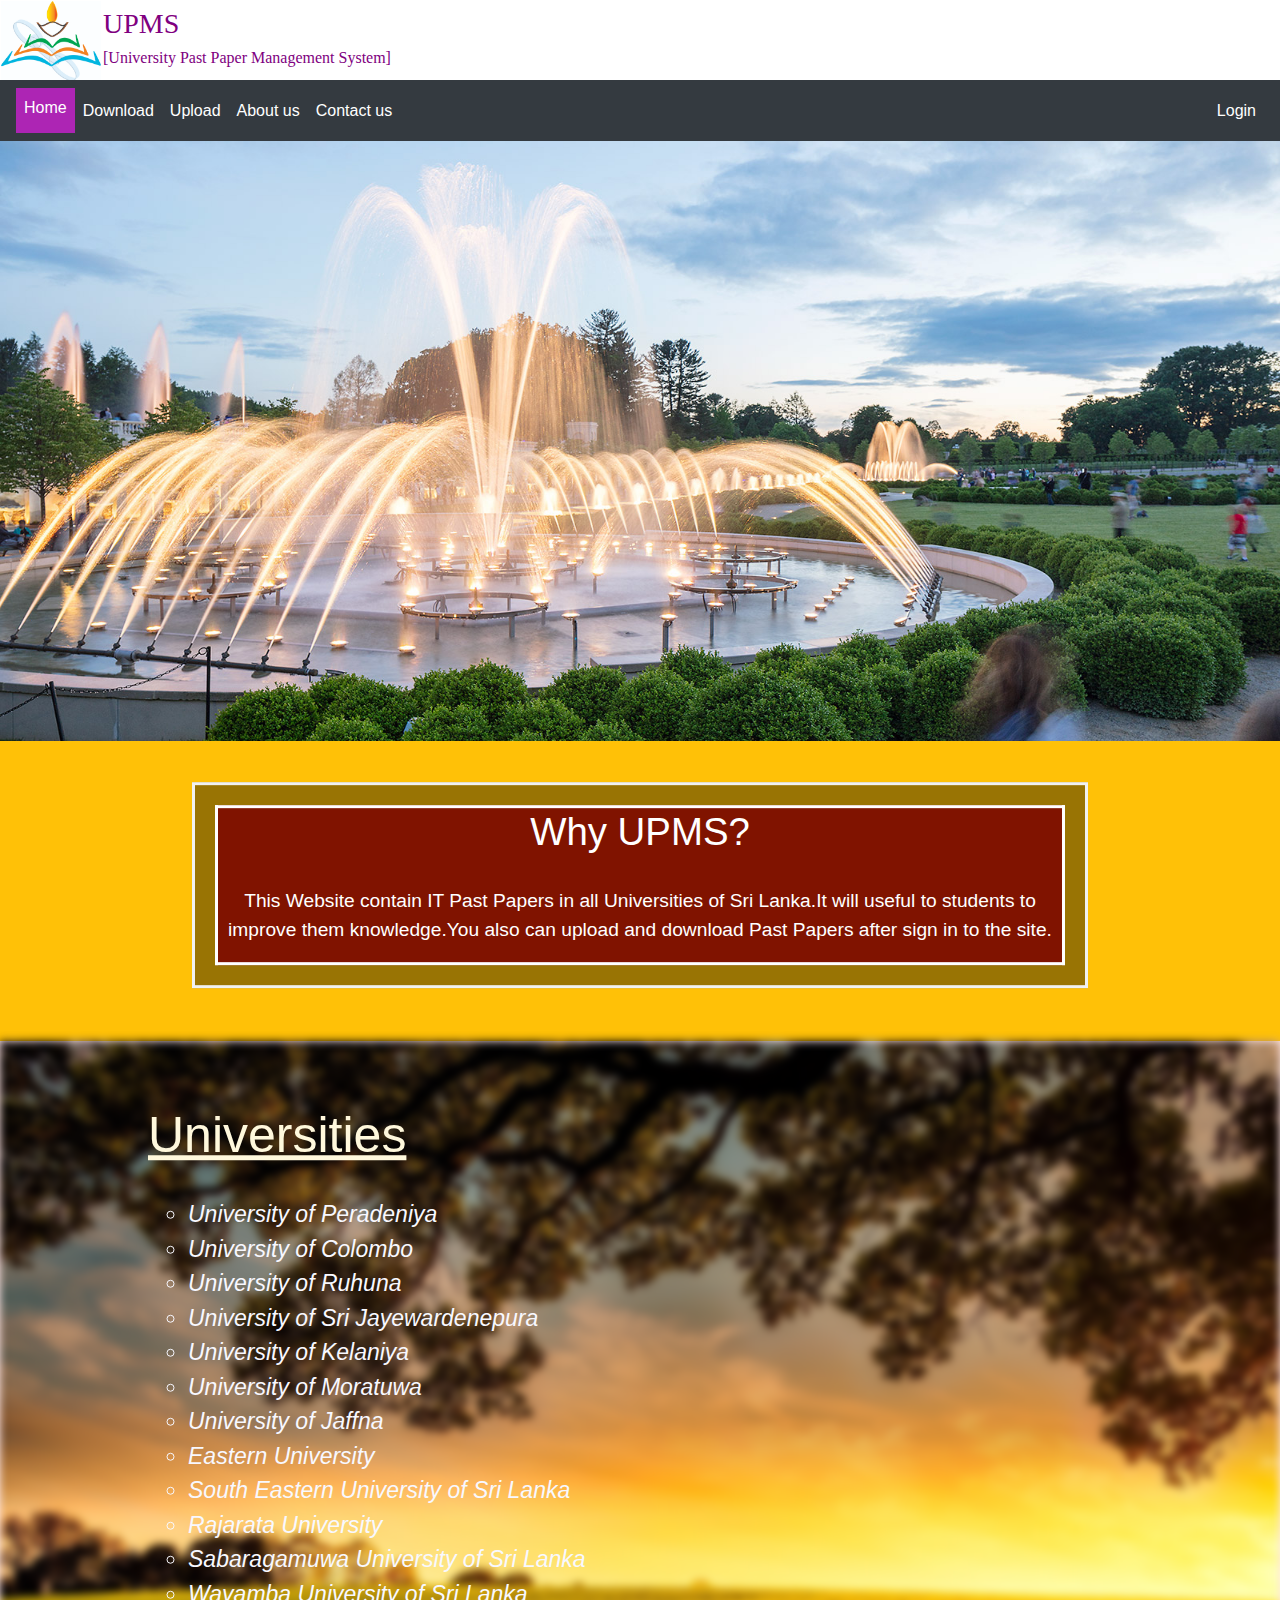
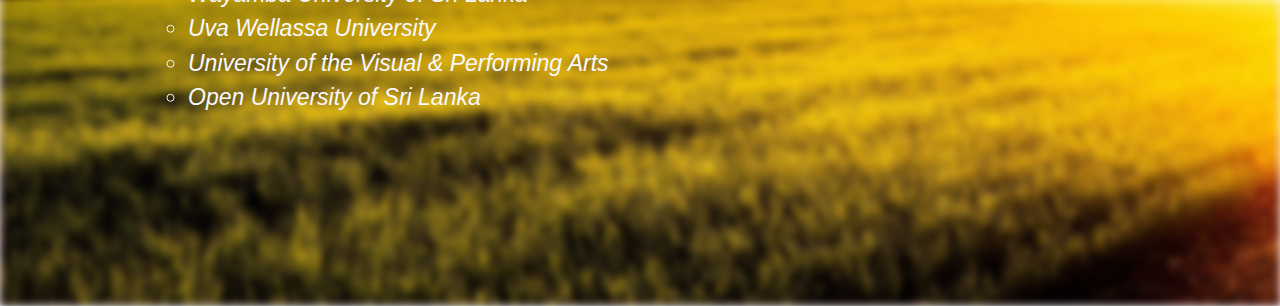
<file: index.html>
<!DOCTYPE html>
<html>
<head>
	<title>UPMS</title>
	<meta charset="utf-8">
	 <meta name="viewport" content="width=device-width, initial-scale=1">
	 <link rel="stylesheet" type="text/css" href="css/bootstrap.css">
	<link rel="stylesheet" type="text/css" href="navi.css">
	<link rel="stylesheet" type="text/css" href="sli.css">
	
	<script type="text/javascript">
 	
 	function myFunction(){
 		alert("Please login first!");
 	}

 </script>

</head>
<body>

<div class="top">
	<table>
		<tr>
			<td>
				<img src="images\logofinal.jpg" alt="Logo" style="width:100px;height:80px;">
			</td>
			<td>
				<h3 style="font-family: cursive;color: #800080">UPMS</h3>
				<h6 style="font-family: cursive;color: #800080">[University Past Paper Management System]</h6>
			</td>
		</tr>
	</table>
</div>

<div class="content2">
	<nav class="navbar sticky-top navbar-expand-sm bg-dark navbar-dark">


  <!-- Links -->
  <ul class="nav navbar-nav">
 
  	<button class="navbar-toggler" type="button" data-toggle="collapse" data-target="#ab" aria-controls="ab" aria-expanded="false" aria-label="Toggle navigation">
    <span class="navbar-toggler-icon"></span>
  </button>
  
    <div class="collapse navbar-collapse" id="ab">
	    	<li class="nav-item activenav">
	      		<a class="nav-link" href="index.html"><font color="white">Home</font></a>
	    	</li>
	    	<li class="nav-item">
	      		<a class="nav-link" href="#" onclick="myFunction()"><font color="white">Download</font></a>
	    	</li>
	    	<li class="nav-item">
	      		<a class="nav-link" href="#" onclick="myFunction()"><font color="white">Upload</font></a>
	 		</li>
	    	<li class="nav-item">
	      		<a class="nav-link" href="About/aboutus1.html"><font color="white">About us</font></a>
	 		</li>
	 		<li class="nav-item">
	      		<a class="nav-link" href="Contactus/contact1.html"><font color="white">Contact us</font></a>
	 		</li>
 	</div>
 </ul> 

 <ul class="navbar-nav ml-auto">
		<li class="nav-item">
			<a class="nav-link" href="Login/login.php"><font color="white">Login</font></a>
		</li>
 </ul>
	</nav>



<div id="slider">
<figure>
<img src="images/91.jpg"  max-width="1100px" height="600px" >
<img src="images/13.jpg" max-width="1100px" height="600px" >
<img src="images/8.jpg" max-width="1100px" height="600px" >
<img src="images/7.jpg" max-width="1100px" height="600px" >
<img src="images/91.jpg"  max-width="1100px" height="600px" >
</figure>
</div>



<!--mobile navbar-->
<script src="https://code.jquery.com/jquery-3.2.1.slim.min.js" integrity="sha384-KJ3o2DKtIkvYIK3UENzmM7KCkRr/rE9/Qpg6aAZGJwFDMVNA/GpGFF93hXpG5KkN" crossorigin="anonymous">  </script>
<script src="https://cdnjs.cloudflare.com/ajax/libs/popper.js/1.12.9/umd/popper.min.js" integrity="sha384-ApNbgh9B+Y1QKtv3Rn7W3mgPxhU9K/ScQsAP7hUibX39j7fakFPskvXusvfa0b4Q" crossorigin="anonymous">  </script>
<script src="https://maxcdn.bootstrapcdn.com/bootstrap/4.0.0/js/bootstrap.min.js" integrity="sha384-JZR6Spejh4U02d8jOt6vLEHfe/JQGiRRSQQxSfFWpi1MquVdAyjUar5+76PVCmYl" crossorigin="anonymous">  </script>

<div class="intro1">
	<div class="intro2">
	<table border="3px" bordercolor="#FFFFFF" style="background: #801300">
		<tr>
		<td><h1 style="font-size: 3vw;color:#FFFFFF">Why UPMS?</h1><br>
			<p style="color: #FFFFFF;font-size:1.5vw">This Website contain IT Past Papers in all Universities of Sri Lanka.It will useful to students to improve them knowledge.You also can upload and download Past Papers after sign in to the site.</p>
		</td>
		</tr>

	</table>
</div>
</div>

	<div class="intro3">
		<img src="images/uni2.jpg" alt="nature" id="uni2">
	</div>

	<div class="uni">

	<h1 id="unih1">Universities</h1><br>
	<ul id="uniul">
		
		<li>University of Peradeniya</li> 
		<li>University of Colombo </li>
		<li>University of Ruhuna </li>
		<li>University of Sri Jayewardenepura</li> 
		<li>University of Kelaniya </li>
		<li>University of Moratuwa </li>
		<li>University of Jaffna </li>
		<li>Eastern University </li>
		<li>South Eastern University of Sri Lanka</li>
		<li>Rajarata University</li>
		<li>Sabaragamuwa University of Sri Lanka</li>
		<li>Wayamba University of Sri Lanka</li>
		<li>Uva Wellassa University</li>
		<li>University of the Visual & Performing Arts</li>
		<li>Open University of Sri Lanka</li>
	</ul>
	


</div>
</div>

</body>
</html>
</file>
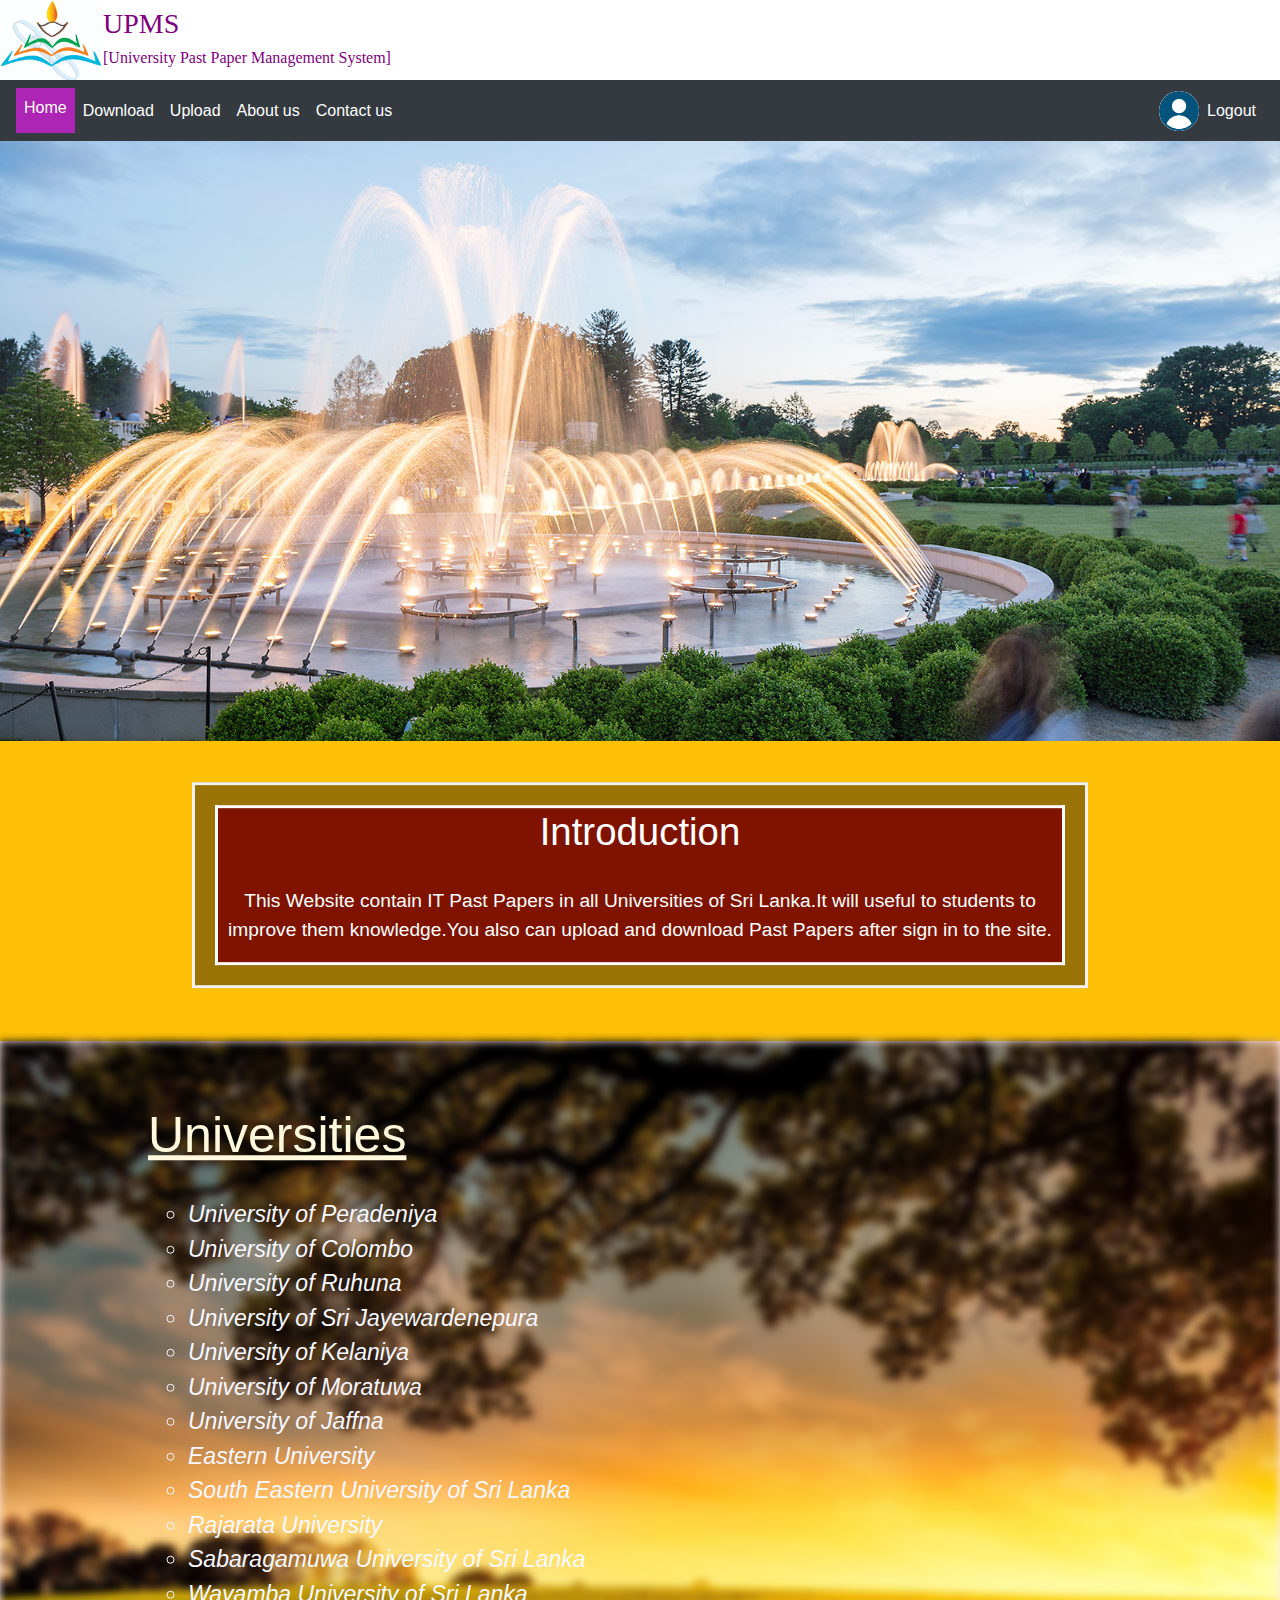
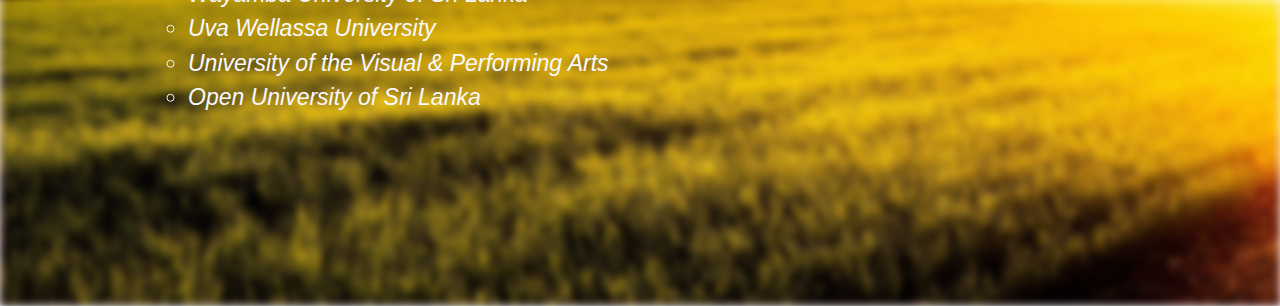
<file: homefinal.html>
<!DOCTYPE html>
<html>
<head>
	<title>UPMS</title>
	<meta charset="utf-8">
	 <meta name="viewport" content="width=device-width, initial-scale=1">
	 <link rel="stylesheet" type="text/css" href="css/bootstrap.css">
	<link rel="stylesheet" type="text/css" href="navi.css">
	<link rel="stylesheet" type="text/css" href="sli.css">
	

</head>
<body>

<div class="top">
	<table>
		<tr>
			<td>
				<img src="images\logofinal.jpg" alt="Logo" style="width:100px;height:80px;">
			</td>
			<td>
				<h3 style="font-family: cursive;color: #800080">UPMS</h3>
				<h6 style="font-family: cursive;color: #800080">[University Past Paper Management System]</h6>
			</td>
		</tr>
	</table>
</div>

<div class="content2">
	<nav class="navbar sticky-top navbar-expand-sm bg-dark navbar-dark">


  <!-- Links -->
  <ul class="nav navbar-nav">
 
  	<button class="navbar-toggler" type="button" data-toggle="collapse" data-target="#ab" aria-controls="ab" aria-expanded="false" aria-label="Toggle navigation">
    <span class="navbar-toggler-icon"></span>
  </button>
  
    <div class="collapse navbar-collapse" id="ab">
	    	<li class="nav-item activenav">
	      		<a class="nav-link" href="homefinal.html"><font color="white">Home</font></a>
	    	</li>
	    	<li class="nav-item">
	      		<a class="nav-link" href="Download/down.php"><font color="white">Download</font></a>
	    	</li>
	    	<li class="nav-item">
	      		<a class="nav-link" href="Upload past paper/upload.php"><font color="white">Upload</font></a>
	 		</li>
	    	<li class="nav-item">
	      		<a class="nav-link" href="About/aboutus2.html"><font color="white">About us</font></a>
	 		</li>
	 		<li class="nav-item">
	      		<a class="nav-link" href="Contactus/contact2.html"><font color="white">Contact us</font></a>
	 		</li>
 	</div>
 </ul> 

 <ul class="navbar-nav ml-auto">
 		<li class="nav-item">
 			<img src="images/user.png" width="40px" height="40px" style="background-color: white; border-radius: 40px;">
 		</li>
		<li class="nav-item">
			<a class="nav-link" href="logout.php"><font color="white">Logout</font></a>
		</li>
 </ul>
	</nav>



<div id="slider">
<figure>
<img src="images/91.jpg"  max-width="1100px" height="600px" >
<img src="images/13.jpg" max-width="1100px" height="600px" >
<img src="images/8.jpg" max-width="1100px" height="600px" >
<img src="images/7.jpg" max-width="1100px" height="600px" >
<img src="images/91.jpg"  max-width="1100px" height="600px" >
</figure>
</div>



<!--mobile navbar-->
<script src="https://code.jquery.com/jquery-3.2.1.slim.min.js" integrity="sha384-KJ3o2DKtIkvYIK3UENzmM7KCkRr/rE9/Qpg6aAZGJwFDMVNA/GpGFF93hXpG5KkN" crossorigin="anonymous">  </script>
<script src="https://cdnjs.cloudflare.com/ajax/libs/popper.js/1.12.9/umd/popper.min.js" integrity="sha384-ApNbgh9B+Y1QKtv3Rn7W3mgPxhU9K/ScQsAP7hUibX39j7fakFPskvXusvfa0b4Q" crossorigin="anonymous">  </script>
<script src="https://maxcdn.bootstrapcdn.com/bootstrap/4.0.0/js/bootstrap.min.js" integrity="sha384-JZR6Spejh4U02d8jOt6vLEHfe/JQGiRRSQQxSfFWpi1MquVdAyjUar5+76PVCmYl" crossorigin="anonymous">  </script>

<div class="intro1">
	<div class="intro2">
	<table border="3px" bordercolor="#FFFFFF" style="background: #801300">
		<tr>
		<td><h1 style="font-size: 3vw;color:#FFFFFF">Introduction</h1><br>
			<p style="color: #FFFFFF;font-size:1.5vw">This Website contain IT Past Papers in all Universities of Sri Lanka.It will useful to students to improve them knowledge.You also can upload and download Past Papers after sign in to the site.</p>
		</td>
		</tr>

	</table>
</div>
</div>

	<div class="intro3">
		<img src="images/uni2.jpg" alt="nature" id="uni2">
	</div>

	<div class="uni">

	<h1 id="unih1">Universities</h1><br>
	<ul id="uniul">
		
		<li>University of Peradeniya</li> 
		<li>University of Colombo </li>
		<li>University of Ruhuna </li>
		<li>University of Sri Jayewardenepura</li> 
		<li>University of Kelaniya </li>
		<li>University of Moratuwa </li>
		<li>University of Jaffna </li>
		<li>Eastern University </li>
		<li>South Eastern University of Sri Lanka</li>
		<li>Rajarata University</li>
		<li>Sabaragamuwa University of Sri Lanka</li>
		<li>Wayamba University of Sri Lanka</li>
		<li>Uva Wellassa University</li>
		<li>University of the Visual & Performing Arts</li>
		<li>Open University of Sri Lanka</li>
	</ul>
	


</div>
</div>

</body>
</html>
</file>
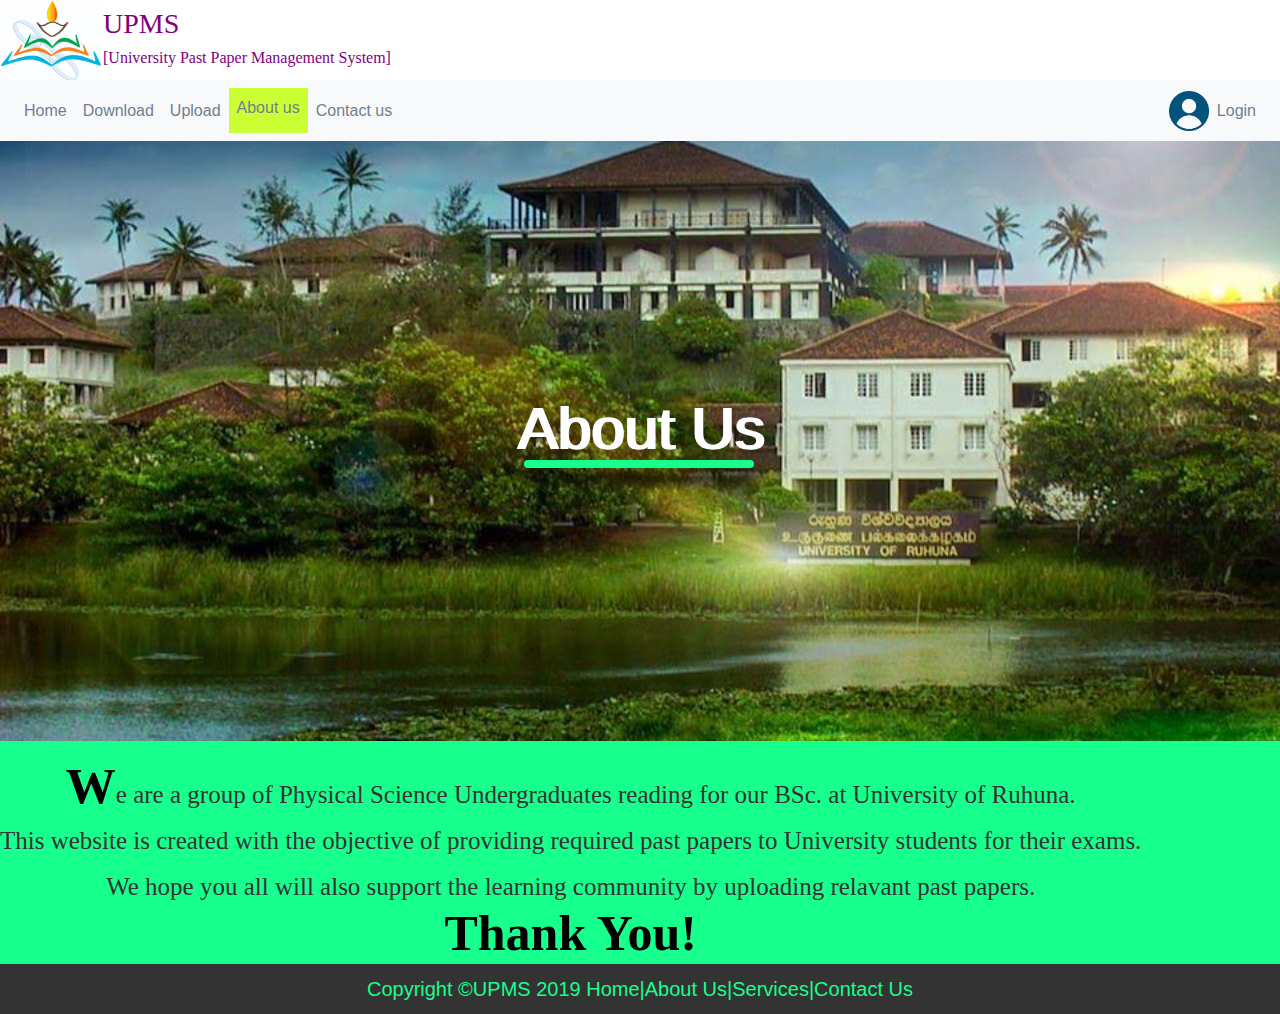
<file: About/aboutus1.html>
<html>
    <head>
        <title>About-Us Page </title>
        <meta charset="utf-8">
        <meta name="viewport" content="width=device-width, initial-scale=1">
        <link rel="stylesheet" type="text/css" href="about-us.css">
        <link rel="stylesheet" type="text/css" href="css/bootstrap.css">
        <link rel="stylesheet" type="text/css" href="navi.css">

        <script type="text/javascript">
  
  function myFunction(){
    alert("Please login first!");
  }

 </script>
        </head>
    
    <body>

      <div class="top">
  <table>
    <tr>
      <td>
        <img src="images\logofinal.jpg" alt="Logo" style="width:100px;height:80px;">
      </td>
      <td>
        <h3 style="font-family: cursive;color: #800080">UPMS</h3>
        <h6 style="font-family: cursive;color: #800080">[University Past Paper Management System]</h6>
      </td>
    </tr>
  </table>
</div>

<div class="content2">
  <nav class="navbar sticky-top navbar-expand-sm bg-light navbar-light">


  <!-- Links -->
  <ul class="nav navbar-nav">
 
    <button class="navbar-toggler" type="button" data-toggle="collapse" data-target="#ab" aria-controls="ab" aria-expanded="false" aria-label="Toggle navigation">
    <span class="navbar-toggler-icon"></span>
  </button>
  
    <div class="collapse navbar-collapse" id="ab">
        <li class="nav-item">
            <a class="nav-link" href="../index.html"><font color="#708090">Home</font></a>
        </li>
        <li class="nav-item">
            <a class="nav-link" href="#" onclick="myFunction()"><font color="#708090">Download</font></a>
        </li>
        <li class="nav-item">
            <a class="nav-link" href="#" onclick="myFunction()"><font color="#708090">Upload</font></a>
      </li>
        <li class="nav-item">
            <a class="nav-link activenav" href="aboutus1.html"><font color="#708090">About us</font></a>
      </li>
      <li class="nav-item">
            <a class="nav-link" href="../Contactus/contact1.html"><font color="#708090">Contact us</font></a>
      </li>
  </div>
 </ul> 

 <ul class="navbar-nav ml-auto">
    <li class="nav-item">
      <img src="images/user.png" width="40px" height="40px">
    </li>
    <li class="nav-item">
      <a class="nav-link" href="../Login/login.php"><font color="#708090">Login</font></a>
    </li>
 </ul>
  </nav>
  <!--mobile navbar-->
<script src="https://code.jquery.com/jquery-3.2.1.slim.min.js" integrity="sha384-KJ3o2DKtIkvYIK3UENzmM7KCkRr/rE9/Qpg6aAZGJwFDMVNA/GpGFF93hXpG5KkN" crossorigin="anonymous">  </script>
<script src="https://cdnjs.cloudflare.com/ajax/libs/popper.js/1.12.9/umd/popper.min.js" integrity="sha384-ApNbgh9B+Y1QKtv3Rn7W3mgPxhU9K/ScQsAP7hUibX39j7fakFPskvXusvfa0b4Q" crossorigin="anonymous">  </script>
<script src="https://maxcdn.bootstrapcdn.com/bootstrap/4.0.0/js/bootstrap.min.js" integrity="sha384-JZR6Spejh4U02d8jOt6vLEHfe/JQGiRRSQQxSfFWpi1MquVdAyjUar5+76PVCmYl" crossorigin="anonymous">  </script>


      <div class="container12">
            <div class="about12">
                <div class="text12">
                        <p>About Us</p>
                    <div class="line12"></div>
                </div>
            </div>
            <div class="content12">
        <p><br>
          <b>W</b>e are a group of Physical Science Undergraduates reading for our BSc. at University of Ruhuna.</p>
              <p>This website is created with the objective of providing required past papers to University students for their exams.</p>
               <p>We hope you all will also support the learning community by uploading relavant past papers.</p>
                
               <p><b>Thank You!</b></p>
        
                </div>
               </div>
        <footer>Copyright &copy;UPMS 2019 Home|About Us|Services|Contact Us</footer>
               

</div>
</body>



</html>
</file>
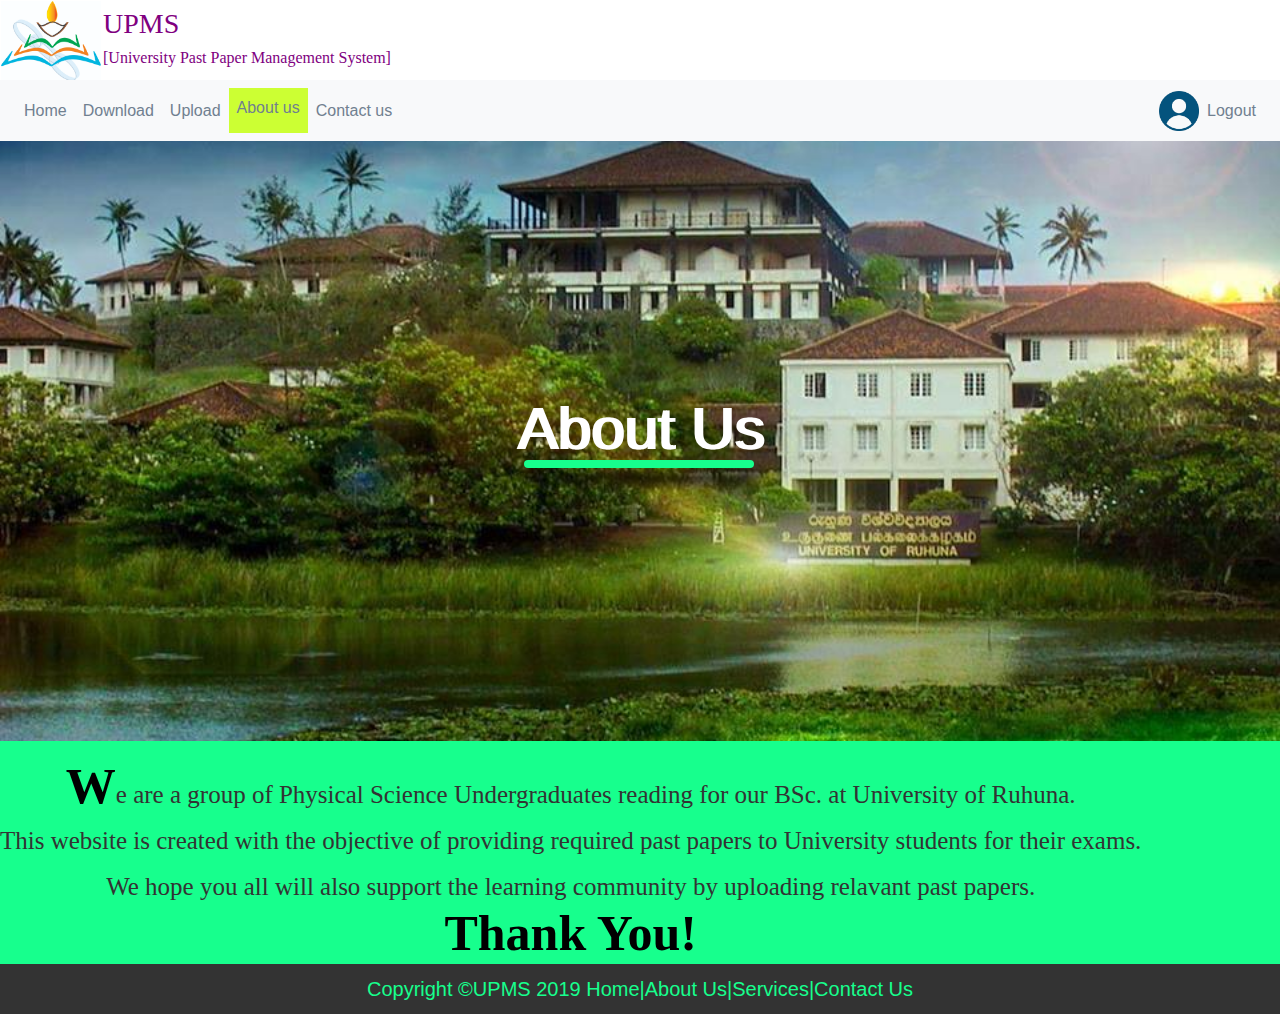
<file: About/aboutus2.html>
<html>
    <head>
        <title>About-Us Page </title>
        <meta charset="utf-8">
        <meta name="viewport" content="width=device-width, initial-scale=1">
        <link rel="stylesheet" type="text/css" href="about-us.css">
        <link rel="stylesheet" type="text/css" href="css/bootstrap.css">
        <link rel="stylesheet" type="text/css" href="navi.css">
        </head>
    
    <body>

      <div class="top">
  <table>
    <tr>
      <td>
        <img src="images\logofinal.jpg" alt="Logo" style="width:100px;height:80px;">
      </td>
      <td>
        <h3 style="font-family: cursive;color: #800080">UPMS</h3>
        <h6 style="font-family: cursive;color: #800080">[University Past Paper Management System]</h6>
      </td>
    </tr>
  </table>
</div>

<div class="content2">
  <nav class="navbar sticky-top navbar-expand-sm bg-light navbar-light">


  <!-- Links -->
  <ul class="nav navbar-nav">
 
    <button class="navbar-toggler" type="button" data-toggle="collapse" data-target="#ab" aria-controls="ab" aria-expanded="false" aria-label="Toggle navigation">
    <span class="navbar-toggler-icon"></span>
  </button>
  
    <div class="collapse navbar-collapse" id="ab">
        <li class="nav-item">
            <a class="nav-link" href="../homefinal.html"><font color="#708090">Home</font></a>
        </li>
        <li class="nav-item">
            <a class="nav-link" href="../Download/down.php"><font color="#708090">Download</font></a>
        </li>
        <li class="nav-item">
            <a class="nav-link" href="../Upload past paper/upload.php"><font color="#708090">Upload</font></a>
      </li>
        <li class="nav-item">
            <a class="nav-link activenav" href="aboutus2.html"><font color="#708090">About us</font></a>
      </li>
      <li class="nav-item">
            <a class="nav-link" href="../Contactus/contact2.html"><font color="#708090">Contact us</font></a>
      </li>
  </div>
 </ul> 

 <ul class="navbar-nav ml-auto">
    <li class="nav-item">
      <img src="images/user.png" width="40px" height="40px">
    </li>
    <li class="nav-item">
      <a class="nav-link" href="../logout.php"><font color="#708090">Logout</font></a>
    </li>
 </ul>
  </nav>
  <!--mobile navbar-->
<script src="https://code.jquery.com/jquery-3.2.1.slim.min.js" integrity="sha384-KJ3o2DKtIkvYIK3UENzmM7KCkRr/rE9/Qpg6aAZGJwFDMVNA/GpGFF93hXpG5KkN" crossorigin="anonymous">  </script>
<script src="https://cdnjs.cloudflare.com/ajax/libs/popper.js/1.12.9/umd/popper.min.js" integrity="sha384-ApNbgh9B+Y1QKtv3Rn7W3mgPxhU9K/ScQsAP7hUibX39j7fakFPskvXusvfa0b4Q" crossorigin="anonymous">  </script>
<script src="https://maxcdn.bootstrapcdn.com/bootstrap/4.0.0/js/bootstrap.min.js" integrity="sha384-JZR6Spejh4U02d8jOt6vLEHfe/JQGiRRSQQxSfFWpi1MquVdAyjUar5+76PVCmYl" crossorigin="anonymous">  </script>


      <div class="container12">
            <div class="about12">
                <div class="text12">
                        <p>About Us</p>
                    <div class="line12"></div>
                </div>
            </div>
            <div class="content12">
        <p><br>
          <b>W</b>e are a group of Physical Science Undergraduates reading for our BSc. at University of Ruhuna.</p>
              <p>This website is created with the objective of providing required past papers to University students for their exams.</p>
               <p>We hope you all will also support the learning community by uploading relavant past papers.</p>
                
               <p><b>Thank You!</b></p>
        
                </div>
               </div>
        <footer>Copyright &copy;UPMS 2019 Home|About Us|Services|Contact Us</footer>
               

</div>
</body>



</html>
</file>
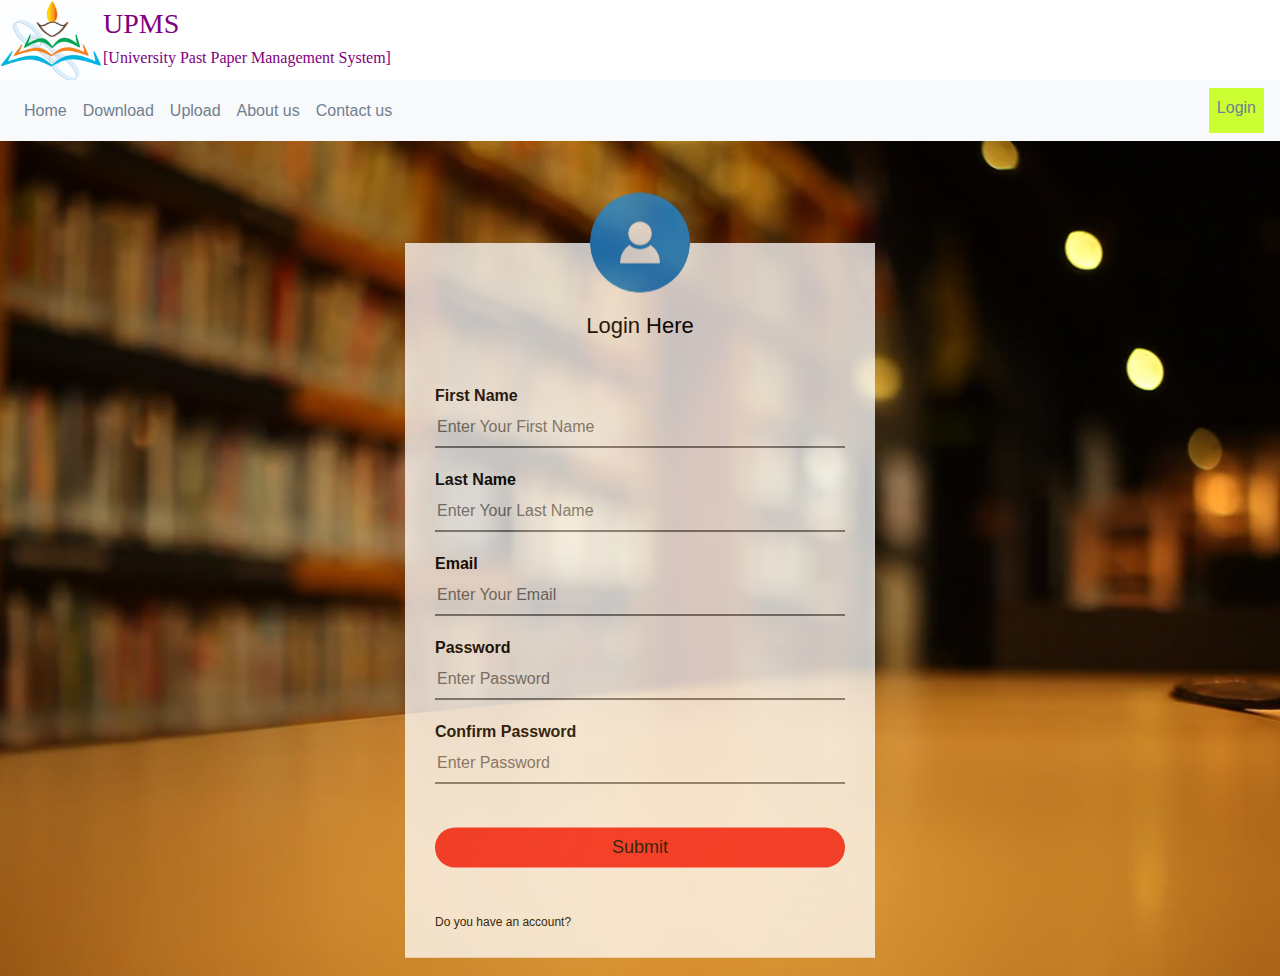
<file: Login/signup.html>
<HTML>
    <HEAD>
    
        <meta charset="utf-8">
        <meta name="viewport" content="width=device-width, initial-scale=1">
        <link rel="stylesheet" type="text/css" href="css/bootstrap.css">
        <link rel="stylesheet" type="text/css" href="navi.css">
        <link rel="stylesheet" type="text/css" href="signup.css">

        <script type="text/javascript">
    
    function myFunction(){
        alert("Please login first!");
    }

 </script>

    </HEAD>
    <BODY>
        <div class="top">
    <table>
        <tr>
            <td>
                <img src="images\logofinal.jpg" alt="Logo" style="width:100px;height:80px;">
            </td>
            <td>
                <h3 style="font-family: cursive;color: #800080">UPMS</h3>
                <h6 style="font-family: cursive;color: #800080">[University Past Paper Management System]</h6>
            </td>
        </tr>
    </table>
        </div>
    
    <div class="content2">
     <nav class="navbar sticky-top navbar-expand-sm bg-light navbar-light">


  <!-- Links -->
  <ul class="nav navbar-nav">
 
    <button class="navbar-toggler" type="button" data-toggle="collapse" data-target="#ab" aria-controls="ab" aria-expanded="false" aria-label="Toggle navigation">
    <span class="navbar-toggler-icon"></span>
  </button>
  
    <div class="collapse navbar-collapse" id="ab">
            <li class="nav-item">
                <a class="nav-link" href="../index.html"><font color="#708090">Home</font></a>
            </li>
            <li class="nav-item">
                <a class="nav-link" href="#" onclick="myFunction()"><font color="#708090">Download</font></a>
            </li>
            <li class="nav-item">
                <a class="nav-link" href="#" onclick="myFunction()"><font color="#708090">Upload</font></a>
            </li>
            <li class="nav-item">
                <a class="nav-link" href="../About/aboutus1.html"><font color="#708090">About us</font></a>
            </li>
            <li class="nav-item">
                <a class="nav-link" href="../Contactus/contact1.html"><font color="#708090">Contact us</font></a>
            </li>
    </div>
 </ul> 

 <ul class="navbar-nav ml-auto">
        <li class="nav-item activenav">
            <a class="nav-link" href="Login.php"><font color="#708090">Login</font></a>
        </li>
 </ul>
    </nav>
    <!--mobile navbar-->
<script src="https://code.jquery.com/jquery-3.2.1.slim.min.js" integrity="sha384-KJ3o2DKtIkvYIK3UENzmM7KCkRr/rE9/Qpg6aAZGJwFDMVNA/GpGFF93hXpG5KkN" crossorigin="anonymous">  </script>
<script src="https://cdnjs.cloudflare.com/ajax/libs/popper.js/1.12.9/umd/popper.min.js" integrity="sha384-ApNbgh9B+Y1QKtv3Rn7W3mgPxhU9K/ScQsAP7hUibX39j7fakFPskvXusvfa0b4Q" crossorigin="anonymous">  </script>
<script src="https://maxcdn.bootstrapcdn.com/bootstrap/4.0.0/js/bootstrap.min.js" integrity="sha384-JZR6Spejh4U02d8jOt6vLEHfe/JQGiRRSQQxSfFWpi1MquVdAyjUar5+76PVCmYl" crossorigin="anonymous">  </script>


    <div class="b">

       <div class="loginbox">
            <img src="images/logo.png" class="avatar">
            <h1>Login Here</h1>
                <br>
                <form action="signup.php" method="POST" onsubmit="return validation()">
                    <p>First Name</p>
                    <input type="text" name="fname" id="faname" placeholder="Enter Your First Name">
                    <span id="namef" style="color:red;"></span>
                    
                    <p>Last Name</p>
                    <input type="text" name="lname" id="laname" placeholder="Enter Your Last Name">
                    <span id="namel" style="color:red;"></span>
                    <p>Email</p>
                   <input type="text" name="email" id="emaila"  placeholder="Enter Your Email">
                    <span id="emali" style="color:red;"></span>
                    <p>Password</p>
                    <input type="password" name="pass" id="pw" placeholder="Enter Password" >
                      <span id="paw" style="color:red;"></span>
                    <p>Confirm Password</p>
                    <input type="password" name="cpass" id="cpw" placeholder="Enter Password" >
                      <span id="cpaw" style="color:red;"></span>
                    <br>
                    <br>
                    <input type="submit" name="submit" value="Submit" >
                    <br>
                    <br>
                    <a href="login.php">Do you have an account?</a>
                </form>
        </div>
                    <script >
                function validation()
                    {
                        var fname = document.getElementById('faname').value;
                        var lname = document.getElementById('laname').value;
                        var email = document.getElementById('emaila').value;
                        var pass = document.getElementById('pw').value;
                        var cpass = document.getElementById('cpw').value;

                        
                        if(fname==""){
                            document.getElementById('namef').innerHTML="*please fill the  First name ";
                            return false;
                            }
                        
                            if((fname.length<3)||(fname.length>20)){
                                document.getElementById('namef').innerHTML="*please fill the  First name between 3 and 20";
                                return false;
                                }
                            if(!isNaN(fname)){
                            document.getElementById('namef').innerHTML="*please enter character";
                                return false;
                            
                            }   
                            

                        
                        if(lname==""){
                            document.getElementById('namel').innerHTML="*please fill the Last name";
                            return false;
                            }
                            
                            if((lname.length<3)||(lname.length>20)){
                                document.getElementById('namel').innerHTML="*please fill the  Last name between 3 and 20";
                                return false;
                                }
                                
                            if(!isNaN(lname)){
                            document.getElementById('namel').innerHTML="*please enter character";
                                return false;
                            }   
                            
                            
                                
                        if(email==""){
                            document.getElementById('emali').innerHTML="*plesae fill the Email address";
                            return false;
                            }
                            
                            if(email.indexOf('@')<=0){
                            document.getElementById('emali').innerHTML="*plesae fill the Email address in proper format @";
                            return false;
                            }
                            
                            
                            if((email.charAt(email.length-4)!='.')&&(email.charAt(email.length-3)!='.')){
                            document.getElementById('emali').innerHTML="*plesae fill the Email address in proper format .";
                            return false;
                            }
                            
                        if(pass==""){
                            document.getElementById('paw').innerHTML="*please fill the Password";
                            return false;
                            }
                        if((pass.length<5)||(pass.length>20)){
                                document.getElementById('paw').innerHTML="*please fill the  password between 5 and 20";
                                return false;
                                }
                            
                            
                            
                        if(cpass==""){
                            document.getElementById('cpaw').innerHTML="*plese fill the confirm password";
                            return false;
                            }
                        
                    if(pass!=cpass){
                        document.getElementById('cpaw').innerHTML="*passwords are not matching";
                            return false;
                        }
                    
                    }
                        
            </script>
    </div>
    </div>
    </BODY>
</HTML>
</file>
<file: navi.css>
a:hover{
        background-color: #334ED7;
        height: 45px;
    }
   
    .content2{

      max-width: 100%;
      height: 1800px;
      background-color: #ffe6e6;
    }

    .activenav{
      background-color:  #e11ce6b3;
      height: 45px;
    }

    .top{

      max-width: 100%;
      height: 80px;

    }


.intro1{

  background-color:#ffc107;
  height: 20%;
  max-width: 100%;
  margin-left: 0px;
  margin-right: 0px;
}

   .intro2{

  background-color: rgb(0,0,0); /* Fallback color */
  background-color: rgba(0,0,0, 0.4); /* Black w/opacity/see-through */
  color: white;
  border: 3px solid #f1f1f1;
  position: relative;
  top: 48%;
  left: 50%;
  transform: translate(-50%, -50%);
  z-index: 2;
  width: 70%;
  padding: 20px;
  text-align: center;
}


#uni2{

  height: 865px;
  max-width: 100%;
  filter: blur(4px);
  width: 1400px;

}

.uni{

  position: relative;
  top: -25%;
  left: 50%;
  transform: translate(-50%, -50%);
  z-index: 2;
  width: 80%;
  padding: 20px;
}

#unih1{

  color: #FFF8DC;
  text-decoration: underline;
  font-size: 50px;
}

#uniul{

  list-style-type: circle; 
  font-size: 23px;
  color: #F8F8FF;
  font-style: italic;
}


@media (min-width: 1025px) and (max-width: 1280px){

 .content2{

      max-width: 100%;
      height: 1825px;
      background-color: #ffe6e6;
    }


.intro1{

  background-color:#ffc107;
  height: 300px;
  max-width: 100%;
  margin-left: 0px;
  margin-right: 0px;
}

.intro2{

  background-color: rgb(0,0,0); /* Fallback color */
  background-color: rgba(0,0,0, 0.4); /* Black w/opacity/see-through */
  color: white;
  border: 3px solid #f1f1f1;
  position: relative;
  top: 48%;
  left: 50%;
  transform: translate(-50%, -50%);
  z-index: 2;
  width: 70%;
  padding: 20px;
  text-align: center;
}


.uni{

  position: relative;
  top: -488px;
  left: 50%;
  transform: translate(-50%, -50%);
  z-index: 2;
  width: 80%;
  padding: 20px;
}

#uni2{

  height: 865px;
  max-width: 100%;
  filter: blur(4px);

}
}


@media (min-width: 768px) and (max-width: 1024px) {
  
  .content2{

      max-width: 100%;
      height: 1500px;
      background-color: #ffe6e6;
    }


.intro1{

  background-color:#ffc107;
  height: 300px;
  max-width: 100%;
  margin-left: 0px;
  margin-right: 0px;
}

.intro2{

  background-color: rgb(0,0,0); /* Fallback color */
  background-color: rgba(0,0,0, 0.4); /* Black w/opacity/see-through */
  color: white;
  border: 3px solid #f1f1f1;
  position: relative;
  top: 52%;
  left: 50%;
  transform: translate(-50%, -50%);
  z-index: 2;
  width: 70%;
  padding: 20px;
  text-align: center;
}


.uni{

  position: relative;
  top: -420px;
  left: 50%;
  transform: translate(-50%, -50%);
  z-index: 2;
  width: 80%;
  padding: 20px;
}
  
  #uni2{

  height: 865px;
  max-width: 100%;
  filter: blur(4px);

}
}

@media (min-width: 481px) and (max-width: 767px) {
  
  .content2{

      max-width: 100%;
      height: 1130px;
      background-color: #ffe6e6;
    }


.intro1{

  background-color:#ffc107;
  height: 220px;
  max-width: 100%;
  margin-left: 0px;
  margin-right: 0px;
}

.intro2{

  background-color: rgb(0,0,0); /* Fallback color */
  background-color: rgba(0,0,0, 0.4); /* Black w/opacity/see-through */
  color: white;
  border: 3px solid #f1f1f1;
  position: relative;
  top: 50%;
  left: 50%;
  transform: translate(-50%, -50%);
  z-index: 2;
  width: 70%;
  padding: 20px;
  text-align: center;
}


.uni{

  position: relative;
  top: -395px;
  left: 50%;
  transform: translate(-50%, -50%);
  z-index: 2;
  width: 80%;
  padding: 20px;
}
  
  #uni2{

  height: 865px;
  max-width: 100%;
  filter: blur(4px);

}
}

@media (min-width: 320px) and (max-width: 480px) {
  
  .content2{

      max-width: 100%;
      height: 1592px;
      background-color: #ffe6e6;
    }


.intro1{

  background-color:#ffc107;
  height: 220px;
  max-width: 100%;
  margin-left: 0px;
  margin-right: 0px;
}

.intro2{

  background-color: rgb(0,0,0); /* Fallback color */
  background-color: rgba(0,0,0, 0.4); /* Black w/opacity/see-through */
  color: white;
  border: 3px solid #f1f1f1;
  position: relative;
  top: 50%;
  left: 50%;
  transform: translate(-50%, -50%);
  z-index: 2;
  width: 70%;
  padding: 20px;
  text-align: center;
}


.uni{

  position: relative;
  top: -435px;
  left: 50%;
  transform: translate(-50%, -50%);
  z-index: 2;
  width: 80%;
  padding: 20px;
}
  
#unih1{

  color: #FFF8DC;
  text-decoration: underline;
  font-size: 35px;
}

#uniul{

  list-style-type: circle; 
  font-size: 18px;
  color: #F8F8FF;
  font-style: italic;
}
  
  #uni2{

  height: 865px;
  max-width: 100%;
  filter: blur(4px);

}
}
</file>
<file: sli.css>
@keyframes slidy {
0% { left: 0%; }
20% { left: 0%; }
25% { left: -100%; }
45% { left: -100%; }
50% { left: -200%; }
70% { left: -200%; }
75% { left: -300%; }
95% { left: -300%; }
100% { left: -400%; }
}

body { margin: 0; } 
div#slider { overflow: hidden; }
div#slider figure img { width: 20%; float: left; }
div#slider figure { 
  position: relative;
  width: 500%;
  margin: 0;
  left: 0;
  text-align: left;
  font-size: 0;
  animation: 25s slidy infinite; 
}

@media screen and (max-width: 575px) {

	#slider{

      height: 450px;		
	}
}



}
</file>
<file: About/about-us.css>
body{
margin:0;
padding:0;    
}

.container12{
width:100%;
height: auto;
display: flex;
align-items: flex-start;
flex-wrap: wrap;
}

.about12{
    width: 100%;
    height: 600px;
    background-image:url(images/uni.jpg);
    background-size: cover;
    background-position: center;
    background-repeat: no-repeat;
    display: flex;
    align-items: center;
    justify-content: center;
    flex-wrap: wrap;
}
.text12{
    font-size: 60px;
    color: #fff;
    font-family: sans-serif;
    text-shadow: 3px 0px 0px  #fff;
}

.line12{
    width: 230px;
    height: 8px;
    background-color: #17ff8d;
    display: block;
    position: relative;
    border-radius: 5px;
    left: 3%;
    box-shadow: 0px 15px 12px 0px #000;
}

.container12{
    width:100%;
    height: auto;
    background-color: #17ff8d;
    font-size: 25px;
    font-family: audiowide;
    color: #333;
    line-height: 30px;
    text-align: center;
}
 b{
 font-size: 50px;
    color: #000;
     font-weight: 500px;
 }
footer{
width: 100%;
    height: auto;
    background-color: #333;
    color: #17ff8d;
    font-size: 20px;
    text-align: center;
    line-height: 50px;

}
</file>
<file: About/navi.css>
a:hover{
        background-color:  #fff4b3;;
        height: 45px;
    }
   
    .content2{

      max-width: 100%;
      height: 860px;
      background-color: #ffe6e6;
    }

    .activenav{
      background-color:  #ccff33;
      height: 45px;
    }

    .top{

      max-width: 100%;
      height: 80px;

    }

@media screen and (max-width: 575px) {

  .content2{
    height: 1270px;
  }

}
</file>
<file: Login/navi.css>
a:hover{
        background-color:  #fff4b3;;
        height: 45px;
    }
   
    .content2{

      max-width: 100%;
      height: 860px;
      background-color: #ffe6e6;
    }

    .activenav{
      background-color:  #ccff33;
      height: 45px;
    }

    .top{

      max-width: 100%;
      height: 80px;

    }



}
</file>
<file: Login/signup.css>
.b{
     background-image:url("images/back.png");
    background-repeat:no-repeat;
    background-attachment:scroll;
    background-position:center;
    background-size:cover;
    height: 900px;
}

.loginbox{
    width: 400px;
    height: 715px;
    background: #fff;
    color: #000;
    top: 55%;
    left: 50%;
    opacity: 0.75;
    position: relative;
    transform: translate(-50%,-50%);
    box-sizing: border-box;
    padding: 70px 30px;
}

.avatar{
    width: 100px;
    height: 100px;
    border-radius: 50%;
    position: absolute;
    top: -50px;
    left: calc(50% - 50px);
}

h1{
    margin: 0;
    padding: 0 0 20px;
    text-align: center;
    font-size: 22px;
}

.loginbox p{
    margin: 0;
    padding: 0;
    font-weight: bold;
}

.loginbox input{
    width: 100%;
    margin-bottom: 20px;
}

.loginbox input[type="text"], input[type="password"]
{
    border: none;
    border-bottom: 1px solid #000;
    background: transparent;
    outline: none;
    height: 40px;
    color: #000;
    font-size: 16px;
}
.loginbox input[type="submit"]
{
    border: none;
    outline: none;
    height: 40px;
    background: #fb2525;
    color: #000;
    font-size: 18px;
    border-radius: 20px;
}
.loginbox input[type="submit"]:hover
{
    cursor: pointer;
    background: #ffc107;
    color: #fff;
}
.loginbox a{
    text-decoration: none;
    font-size: 12px;
    line-height: 20px;
    color: #000000;
}

.loginbox a:hover
{
    color: #0000FF;
}

@media (min-width: 1025px) and (max-width: 1280px){

.loginbox{
    width: 470px;
    height: 715px;
    background: #fff;
    color: #000;
    top: 55%;
    left: 50%;
    opacity: 0.75;
    position: relative;
    transform: translate(-50%,-50%);
    box-sizing: border-box;
    padding: 70px 30px;
}

.b{
    height: 835px;
}
}

@media (min-width: 768px) and (max-width: 1024px) {

.loginbox{
    width: 400px;
    height: 715px;
    background: #fff;
    color: #000;
    top: 55%;
    left: 50%;
    opacity: 0.75;
    position: relative;
    transform: translate(-50%,-50%);
    box-sizing: border-box;
    padding: 70px 30px;
}

.b{
    height: 835px;
}
}

@media (min-width: 481px) and (max-width: 767px) {

.loginbox{
    width: 400px;
    height: 715px;
    background: #fff;
    color: #000;
    top: 55%;
    left: 50%;
    opacity: 0.75;
    position: relative;
    transform: translate(-50%,-50%);
    box-sizing: border-box;
    padding: 70px 30px;
}

.b{
    height: 835px;
}

}

@media (min-width: 320px) and (max-width: 480px) {

  .loginbox{
    width: 290px;
    height: 715px;
    background: #fff;
    color: #000;
    top: 55%;
    left: 50%;
    opacity: 0.75;
    position: relative;
    transform: translate(-50%,-50%);
    box-sizing: border-box;
    padding: 70px 30px;
}
  
  .b{
    height: 835px;
}
}
</file>
